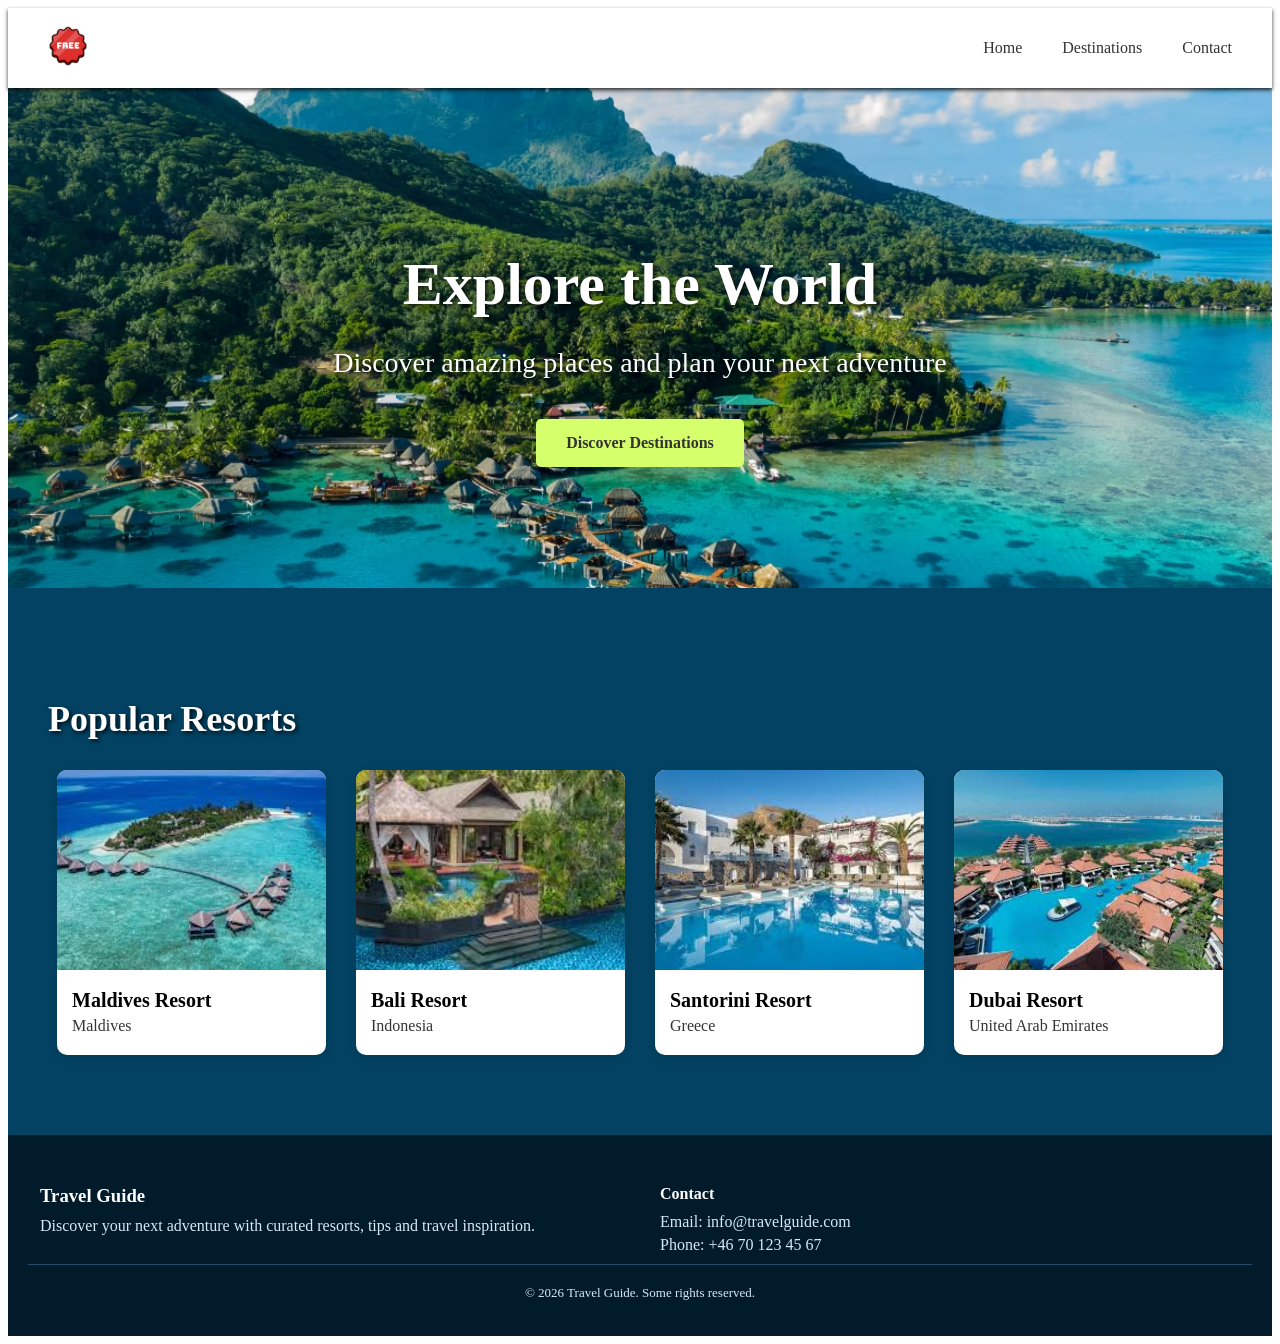
<file: index.html>
<!DOCTYPE html>
<html lang="sv">
<head>
    <meta charset="UTF-8">
    <meta name="viewport" content="width=device-width, initial-scale=1.0">
    <title>Travel Guide</title>
    <link rel="stylesheet" href="style.css">
</head>
<body>

    <div class="header">
        <div class="header-container">
            <div class="logo">
                <img src="images/loga test.jpg" alt="TravelGuide">
            </div>

            <nav class="nav-menu">
                <ul>
                    <li><a href="index.html">Home</a></li>
                    <li><a href="destination.html">Destinations</a></li>
                    <li><a href="contact.html">Contact</a></li>
                </ul>
            </nav>
        </div>
    </div>


    <div class="Hero">
        <div class="hero-content">
            <h1>Explore the World</h1>
            <p>Discover amazing places and plan your next adventure</p>
            <a href="destination.html" class="hero-btn">Discover Destinations</a>
        </div>
    </div>

    <div class="Destinations-section">
        <h2 class="Destinations-h2">Popular Resorts</h2>

        <div class="destinations-grid">
            <div class="destination-card">
                <img src="images/resort1.jpg" alt="Maldives Resort">
                <h3>Maldives Resort</h3>
                <p>Maldives</p>
            </div>
            <div class="destination-card">
                <img src="images/resort2.jpg" alt="Bali Resort">
                <h3>Bali Resort</h3>
                <p>Indonesia</p>
            </div>
            <div class="destination-card">
                <img src="images/resort3.jpg" alt="Santorini Resort">
                <h3>Santorini Resort</h3>
                <p>Greece</p>
            </div>
            <div class="destination-card">
                <img src="images/resort4.jpg" alt="Dubai Resort">
                <h3>Dubai Resort</h3>
                <p>United Arab Emirates</p>
            </div>

            
        </div>
    </div>

    <!-- Footer -->
    <footer class="footer">
        <div class="footer-container">
            <div class="footer-rad">
                <h3>Travel Guide</h3>
                <p>Discover your next adventure with curated resorts, tips and travel inspiration.</p>
            </div>
            <div class="footer-rad">
                <h4>Contact</h4>
                <p>Email: info@travelguide.com</p>
                <p>Phone: +46 70 123 45 67</p>
            </div>
        </div>
        <p class="footer-note">&copy; 2026 Travel Guide. Some rights reserved.</p>
    </footer>

</body>
</html>
</file>
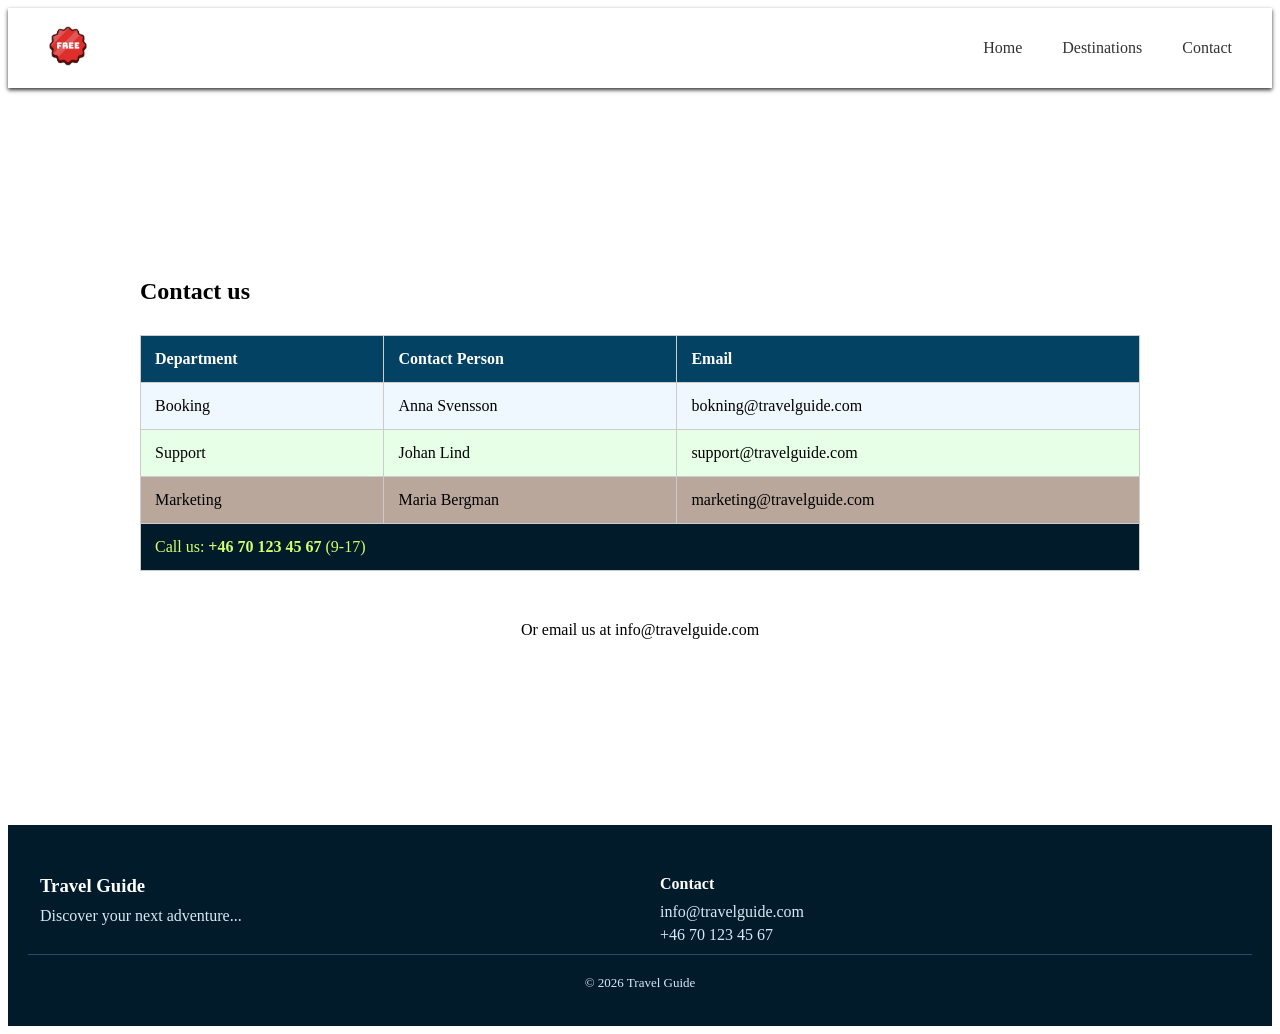
<file: contact.html>
<!DOCTYPE html>
<html lang="sv">
<head>
    <meta charset="UTF-8">
    <meta name="viewport" content="width=device-width, initial-scale=1.0">
    <title>Kontakt - Travel Guide</title>
    <link rel="stylesheet" href="style.css">
</head>
<body>

    <div class="header">
        <div class="header-container">
            <div class="logo">
                <img src="images/loga test.jpg" alt="TravelGuide">
            </div>
            <nav class="nav-menu">
                <ul>
                    <li><a href="index.html">Home</a></li>
                    <li><a href="destination.html">Destinations</a></li>
                    <li><a href="contact.html">Contact</a></li>
                </ul>
            </nav>
        </div>
    </div>

    <div class="contact-section">
        <h2>Contact us</h2>
        
        <table class="contact-table">
            <thead>
                <tr>
                    <th>Department</th>
                    <th>Contact Person</th>
                    <th>Email</th>
                </tr>
            </thead>
            <tbody>
                <tr class="row1">
                    <td>Booking</td>
                    <td>Anna Svensson</td>
                    <td>bokning@travelguide.com</td>
                </tr>
                <tr class="row2">
                    <td>Support</td>
                    <td>Johan Lind</td>
                    <td>support@travelguide.com</td>
                </tr>
                <tr class="row3">
                    <td>Marketing</td>
                    <td>Maria Bergman</td>
                    <td>marketing@travelguide.com</td>
                </tr>
            </tbody>
            <tfoot>
                <tr class="last-row">
                    <td colspan="3">Call us: <strong>+46 70 123 45 67</strong> (9-17)</td>
                </tr>
            </tfoot>
        </table>

        <p style="text-align:center; margin-top:50px;">
            Or email us at info@travelguide.com
        </p>
    </div>

    <footer class="footer">
        <div class="footer-container">
            <div class="footer-rad">
                <h3>Travel Guide</h3>
                <p>Discover your next adventure...</p>
            </div>
            <div class="footer-rad">
                <h4>Contact</h4>
                <p>info@travelguide.com</p>
                <p>+46 70 123 45 67</p>
            </div>
        </div>
        <p class="footer-note">&copy; 2026 Travel Guide</p>
    </footer>

</body>
</html>
</file>
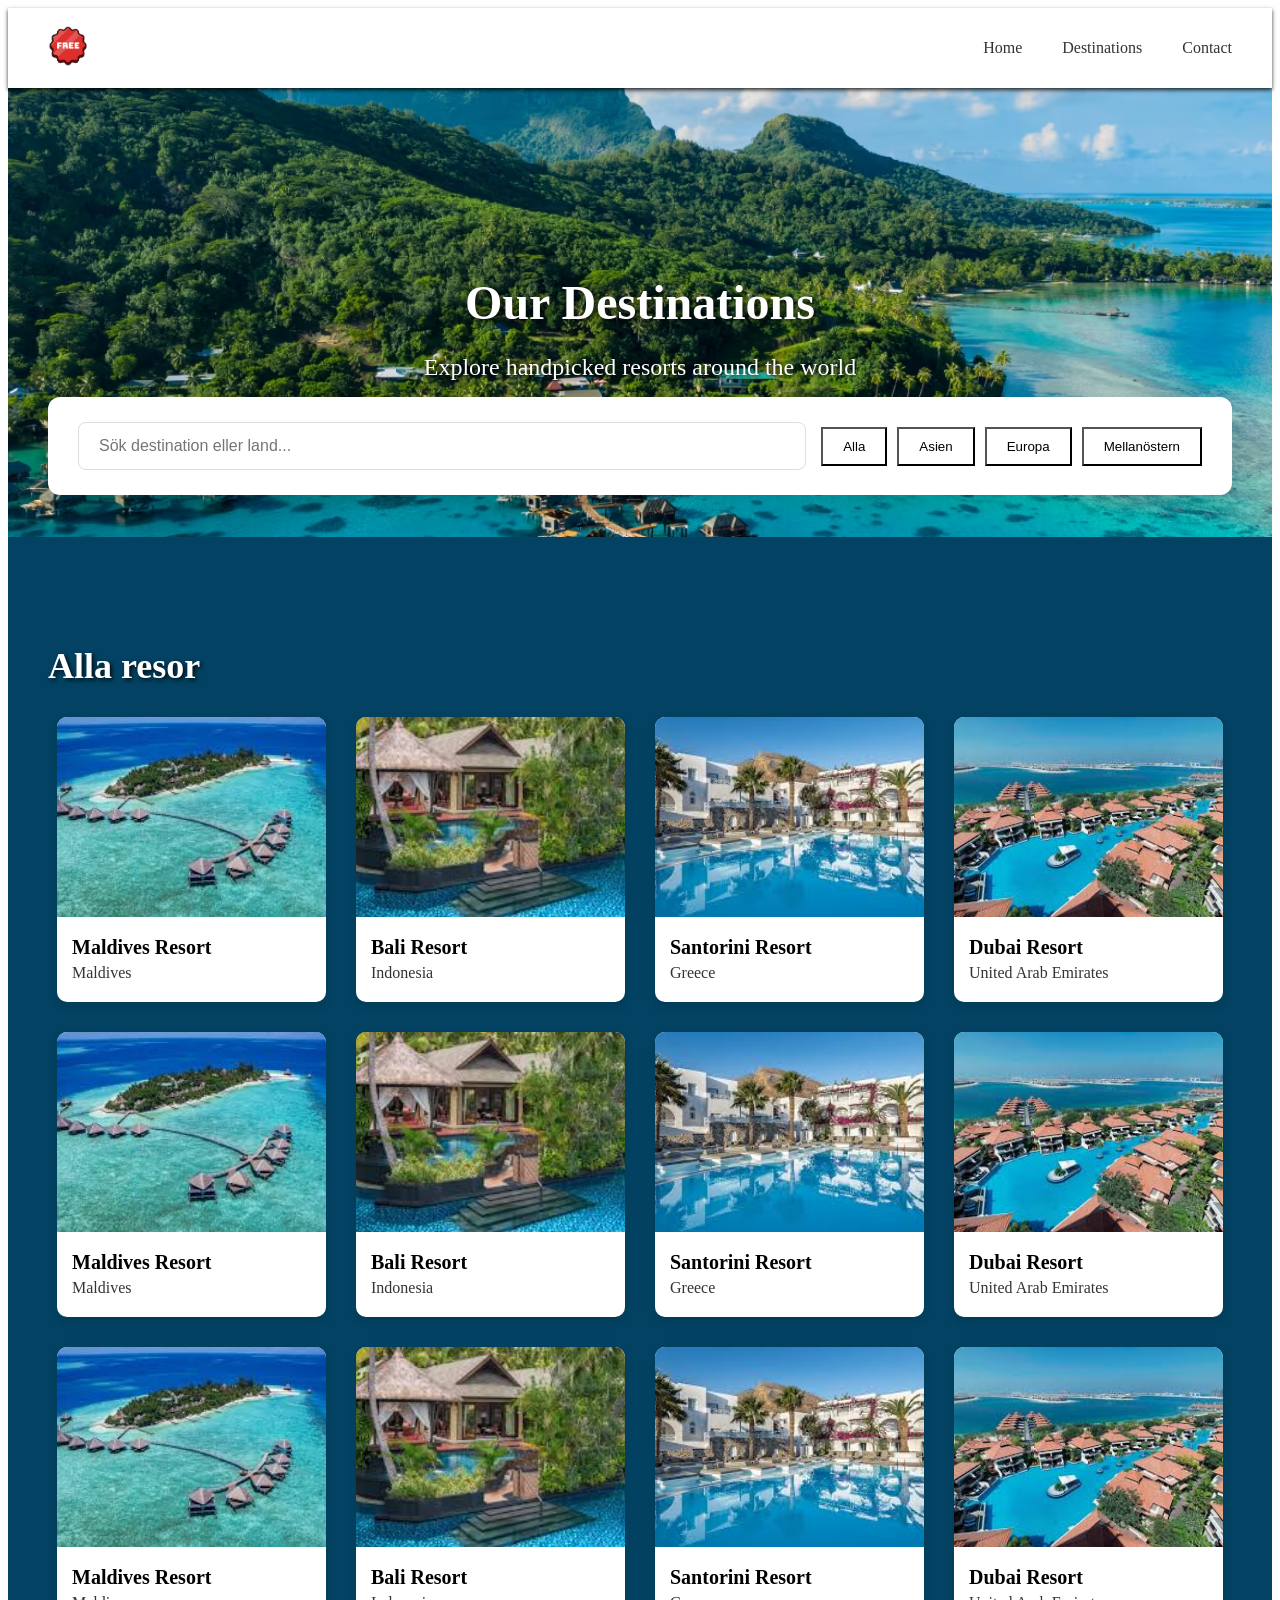
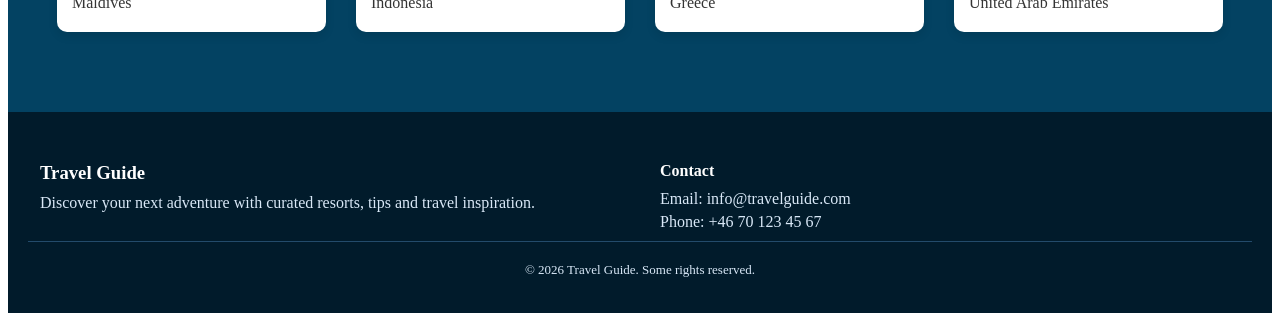
<file: destination.html>
<!DOCTYPE html>
<html lang="sv">
<head>
    <meta charset="UTF-8">
    <meta name="viewport" content="width=device-width, initial-scale=1.0">
    <title>Destinations - Travel Guide</title>
    <link rel="stylesheet" href="style.css">
</head>
<body>

    <header class="header">
        <div class="header-container">
            <div class="logo">
                <img src="images/loga test.jpg" alt="TravelGuide">
            </div>
            <nav class="nav-menu">
                <ul>
                    <li><a href="index.html">Home</a></li>
                    <li><a href="destination.html">Destinations</a></li>
                    <li><a href="contact.html">Contact</a></li>
                </ul>
            </nav>
        </div>
    </header>


    <div class="destinations-hero">
        <div class="destinations-hero-content">
            <h1>Our Destinations</h1>
            <p>Explore handpicked resorts around the world</p>
        </div>
    </div>

    <div class="search-container">
        <div class="search-box">
            <input type="text" class="search-input" placeholder="Sök destination eller land..." >
            <div class="filter-group">
                <button class="filter-btn">Alla</button>
                <button class="filter-btn">Asien</button>
                <button class="filter-btn">Europa</button>
                <button class="filter-btn">Mellanöstern</button>
            </div>
        </div>
    </div>


    <div class="Destinations-section">
        <h2 class="Destinations-h2">Alla resor</h2>

        <div class="destinations-grid">
            <div class="destination-card">
                <img src="images/resort1.jpg" alt="Maldives Resort">
                <h3>Maldives Resort</h3>
                <p>Maldives</p>
            </div>
            <div class="destination-card">
                <img src="images/resort2.jpg" alt="Bali Resort">
                <h3>Bali Resort</h3>
                <p>Indonesia</p>
            </div>
            <div class="destination-card">
                <img src="images/resort3.jpg" alt="Santorini Resort">
                <h3>Santorini Resort</h3>
                <p>Greece</p>
            </div>
            <div class="destination-card">
                <img src="images/resort4.jpg" alt="Dubai Resort">
                <h3>Dubai Resort</h3>
                <p>United Arab Emirates</p>
            </div>
                        <div class="destination-card">
                <img src="images/resort1.jpg" alt="Maldives Resort">
                <h3>Maldives Resort</h3>
                <p>Maldives</p>
            </div>
            <div class="destination-card">
                <img src="images/resort2.jpg" alt="Bali Resort">
                <h3>Bali Resort</h3>
                <p>Indonesia</p>
            </div>
            <div class="destination-card">
                <img src="images/resort3.jpg" alt="Santorini Resort">
                <h3>Santorini Resort</h3>
                <p>Greece</p>
            </div>
            <div class="destination-card">
                <img src="images/resort4.jpg" alt="Dubai Resort">
                <h3>Dubai Resort</h3>
                <p>United Arab Emirates</p>
            </div>            <div class="destination-card">
                <img src="images/resort1.jpg" alt="Maldives Resort">
                <h3>Maldives Resort</h3>
                <p>Maldives</p>
            </div>
            <div class="destination-card">
                <img src="images/resort2.jpg" alt="Bali Resort">
                <h3>Bali Resort</h3>
                <p>Indonesia</p>
            </div>
            <div class="destination-card">
                <img src="images/resort3.jpg" alt="Santorini Resort">
                <h3>Santorini Resort</h3>
                <p>Greece</p>
            </div>
            <div class="destination-card">
                <img src="images/resort4.jpg" alt="Dubai Resort">
                <h3>Dubai Resort</h3>
                <p>United Arab Emirates</p>
            </div>

        </div>
    </div>


    <footer class="footer">
        <div class="footer-container">
            <div class="footer-rad">
                <h3>Travel Guide</h3>
                <p>Discover your next adventure with curated resorts, tips and travel inspiration.</p>
            </div>
            <div class="footer-rad">
                <h4>Contact</h4>
                <p>Email: info@travelguide.com</p>
                <p>Phone: +46 70 123 45 67</p>
            </div>
        </div>
        <p class="footer-note">&copy; 2026 Travel Guide. Some rights reserved.</p>
    </footer>

</body>
</html>
</file>
<file: style.css>
/* Header */
.header {
    position: sticky;
    top: 0;
    left: 0;
    width: 100%;
    background-color: #ffffff;
    box-shadow: 0 2px 4px rgba(0, 0, 0, 0.8);
    z-index: 1000;
}

.header-container {
    max-width: 1400px;
    margin: 0 auto;
    padding: 0 40px;
    height: 80px;
    display: flex;
    align-items: center;
    justify-content: space-between;
}

.logo img {
    height: 40px;
    width: auto;
}

.nav-menu ul {
    display: flex;
    list-style: none;
    gap: 40px;
    margin: 0;
    padding: 0;
}

.nav-menu a {
    text-decoration: none;
    color: #333333;
    font-weight: 500;
    transition: color 0.3s;
}

.nav-menu a:hover,
.nav-menu a.active {
    color: #d5ff6b;
}

/* Hero */
.Hero {
    min-height: 500px;
    background: url("images/scenery-hero.jpg") center/cover no-repeat;
    display: flex;
    align-items: center;
    justify-content: center;
    text-align: center;
}



.hero-content {
    color: white;
    max-width: 800px;
    padding: 0 20px;
}

.hero-content h1 {
    font-size: 60px;
    margin-bottom: 20px;
    text-shadow: 2px 2px 4px rgba(0, 0, 0, 0.8);
}

.hero-content p {
    font-size: 28px;
    margin-bottom: 40px;
    text-shadow: 2px 2px 4px rgba(0, 0, 0, 0.8);
}

.hero-btn {
    background-color: #d5ff6b;
    color: #333;
    padding: 15px 30px;
    text-decoration: none;
    border-radius: 5px;
    font-weight: bold;
    transition: 0.3s ease;
    display: inline-block;
}

.hero-btn:hover {
    transform: scale(1.08);
    background-color: #dbff80;
}

/* Destinations Section */
.Destinations-section {
    padding: 80px 40px;
    background-color: #034262;
}

.Destinations-h2 {
    text-align: left;
    font-size: 36px;
    text-shadow: 2px 2px 4px rgba(0, 0, 0, 0.8);
    margin-bottom: 30px;
    color: white;
}

.destinations-grid {
    display: flex;
    flex-wrap: wrap;
    gap: 30px;
    justify-content: center;
}

.destination-card {
    background-color: white;
    border-radius: 10px;
    overflow: hidden;
    box-shadow: 0 4px 10px rgba(0,0,0,0.1);
    transition: transform 0.3s;
    width: 269px;
    flex: 0 0 269px;
}

.destination-card:hover {
    transform: scale(1.05);
}

.destination-card img {
    width: 100%;
    height: 200px;
    object-fit: cover;
}

.destination-card h3 {
    font-size: 20px;
    margin: 15px 15px 5px;
}

.destination-card p {
    margin: 0 15px 20px;
    color: #343434;
}
/*destinations-hero*/
.destinations-hero {
    height: 450px;
    background-image: url("images/scenery-hero.jpg"); 
    background-size: cover;
    background-position: center;
    display: flex;
    align-items: center;
    justify-content: center;
    position: relative;
    margin-top: -1px;
}

.destinations-hero-content {
    position: relative;
    color: white;
    text-align: center;
    z-index: 2;
    max-width: 800px;
    padding: 0 20px;
}

.destinations-hero h1 {
    font-size: 48px;
    margin-bottom: 15px;
    text-shadow: 2px 2px 6px rgba(0, 0, 0, 0.8);
}

.destinations-hero p {
    font-size: 24px;
    margin-bottom: 0;
    text-shadow: 1px 1px 4px rgba(0, 0, 0, 0.8);
}

.search-container {
    max-width: 1200px;
    margin: -140px auto 40px;
    padding: 0 40px;
    position: relative;
    z-index: 10;
}

.search-box {
    background: white;
    padding: 25px 30px;
    border-radius: 12px;
    box-shadow: 0 10px 30px rgba(0,0,0,0.15);
    display: flex;
    gap: 15px;
    align-items: center;
    flex-wrap: wrap;
}

.search-input {
    flex: 1;
    min-width: 250px;
    padding: 14px 20px;
    border: 1px solid #ddd;
    border-radius: 8px;
    font-size: 16px;
}

.filter-group {
    display: flex;
    gap: 10px;
    flex-wrap: wrap;
}

.filter-btn {
    padding: 10px 20px;
    background: white;
    transition: all 0.3s;
}


.filter-btn:hover {
    background: #d5ff6b;
    border-color: #d5ff6b;
}


/* Footer */
.footer {
    background-color: #011b2b;
    color: #ffffff;
    padding: 30px 20px;
}

.footer-container {
    max-width: 1200px;
    margin: 0 auto;
    display: flex;
    justify-content: space-between;
    flex-wrap: wrap;
    gap: 40px;
}

.footer-rad {
    flex: 1;
    min-width: 250px;
}

.footer h3,
.footer h4 {
    margin: 20px 0 10px;
}

.footer p {
    margin: 5px 0;
    color: #d9e8f7;
}

.footer-note {
    margin-top: 40px;
    text-align: center;
    color: #9bb7ce;
    font-size: 13px;
    border-top: 1px solid #234b6b;
    padding-top: 20px;
}

.contact-section {
    padding: 60px 40px;
    max-width: 1000px;
    margin: 110px auto;
}

.contact-table {
    width: 100%;
    border-collapse: collapse;
    margin: 30px 0;
}

.contact-table th,
.contact-table td {
    padding: 14px;
    border: 1px solid #ccc;
    text-align: left;
}

.contact-table thead tr {
    background-color: #034262;
    color: white;
}

.contact-table tbody tr.row1 { background-color: #f0f8ff; }
.contact-table tbody tr.row2 { background-color: #e6ffe6; }
.contact-table tbody tr.row3 { background-color: #b9a79b; }

.contact-table tfoot .last-row {
    background-color: #011b2b;
    color: #d5ff6b;

}
</file>
